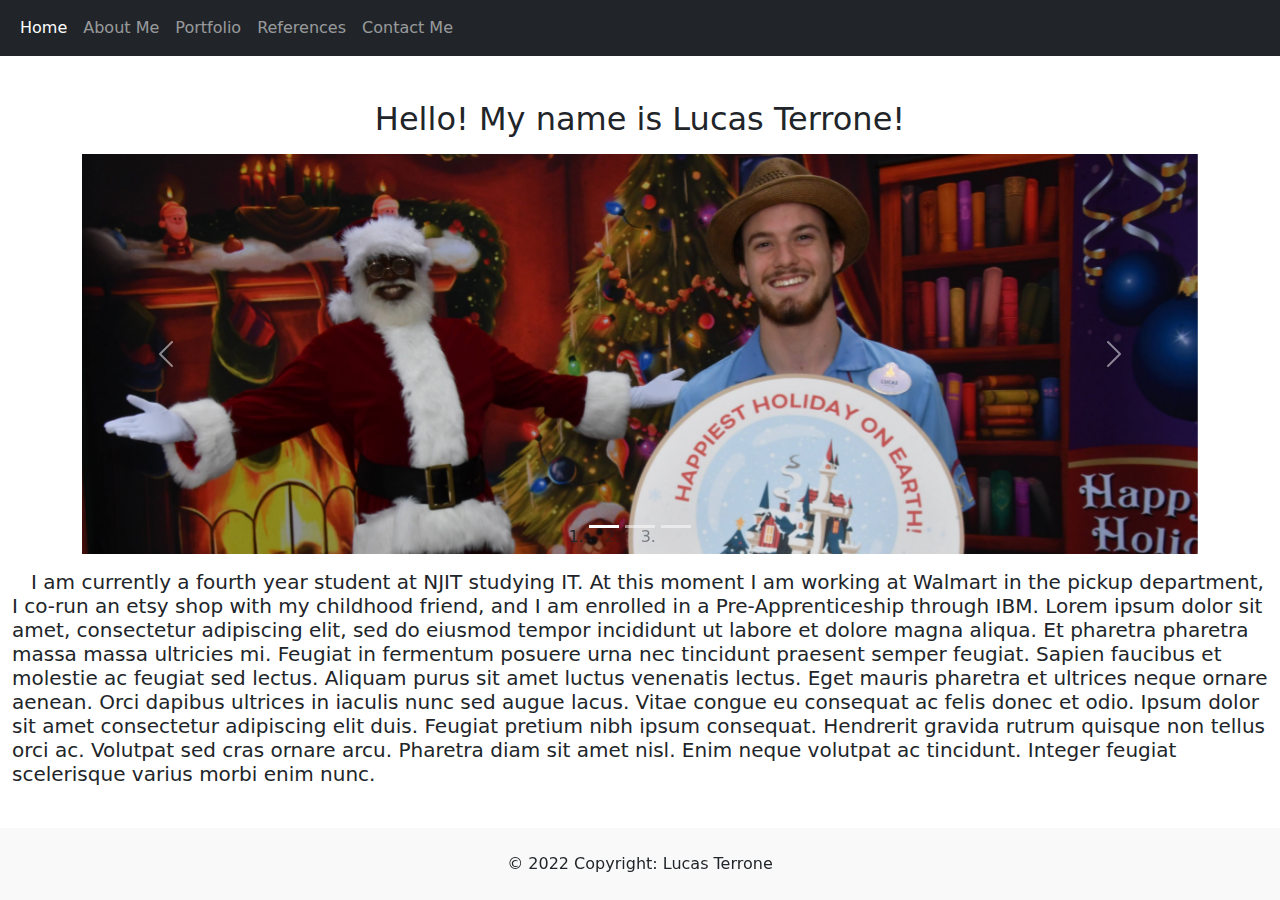
<file: index.html>
<!DOCTYPE html>
<html lang="en">
<!-- DEVELOPER Lucas Terrone, IS117-001, Fall 2022 -->
<head>
    <title>Lucas Terrone's Resume</title>
    <meta charset="UTF-8">
    <link rel="stylesheet" href="styles.css">
    <link href="https://cdn.jsdelivr.net/npm/bootstrap@5.2.2/dist/css/bootstrap.min.css" rel="stylesheet">
    <script src="https://cdn.jsdelivr.net/npm/bootstrap@5.2.2/dist/js/bootstrap.bundle.min.js"></script>
<style>
    .carousel-item {
        max-height: 400px;
    }
</style>
</head>
<body>
    <nav class="navbar navbar-expand-sm bg-dark navbar-dark fixed-top">
        <div class="container-fluid">
            <ul class="navbar-nav">
                <li class="nav-item">
                    <a class="nav-link active" href="#">Home</a>
                </li>
                <li class="nav-item">
                    <a class="nav-link" href="aboutMe.html">About Me</a>
                </li>
                <li class="nav-item">
                    <a class="nav-link" href="portfolio.html">Portfolio</a>
                </li>
                <li class="nav-item">
                    <a class="nav-link" href="references.html">References</a>
                </li>
                <li class="nav-item">
                    <a class="nav-link" href="contactMe.html">Contact Me</a>
                </li>
            </ul>
        </div>
    </nav>
    <div class="container-sm text-center">
    <p class="h2">Hello!  My name is Lucas Terrone! <br> </p>

    </div>
    <div class="container-lg my-3">
        <div id="myCarousel" class="carousel slide" data-bs-ride="carousel">
            <!-- Carousel indicators -->
            <ol class="carousel-indicators">
                <li data-bs-target="#myCarousel" data-bs-slide-to="0" class="active"></li>
                <li data-bs-target="#myCarousel" data-bs-slide-to="1"></li>
                <li data-bs-target="#myCarousel" data-bs-slide-to="2"></li>
            </ol>
            <!-- Wrapper for carousel items -->
            <div class="carousel-inner">
                <div class="carousel-item active">
                    <img src="media/xmas.JPG" class="d-block w-100" alt="Me in Disney '21">
                </div>
                <div class="carousel-item">
                    <img src="media/alaska.jpg" class="d-block w-100" alt="My family and I in Alaska '19">
                </div>
                <div class="carousel-item">
                    <img src="media/onboard.JPG" class="d-block w-100" alt="Coworkers and I in Disney '21">
                </div>
            </div>
            <!-- Carousel controls -->
            <a class="carousel-control-prev" href="#myCarousel" data-bs-slide="prev">
                <span class="carousel-control-prev-icon"></span>
            </a>
            <a class="carousel-control-next" href="#myCarousel" data-bs-slide="next">
                <span class="carousel-control-next-icon"></span>
            </a>
        </div>
    </div>
<div class="container-fluid">
    <p class="h5">&nbsp;&nbsp; I am currently a fourth year student at NJIT studying IT.  At this moment I am working at Walmart in the pickup department,
        I co-run an etsy shop with my childhood friend, and I am enrolled in a Pre-Apprenticeship through IBM.  Lorem ipsum dolor sit amet, consectetur
        adipiscing elit, sed do eiusmod tempor incididunt ut labore et dolore magna aliqua. Et pharetra pharetra massa massa ultricies mi. Feugiat in
        fermentum posuere urna nec tincidunt praesent semper feugiat. Sapien faucibus et molestie ac feugiat sed lectus. Aliquam purus sit amet luctus
        venenatis lectus. Eget mauris pharetra et ultrices neque ornare aenean. Orci dapibus ultrices in iaculis nunc sed augue lacus. Vitae congue eu
        consequat ac felis donec et odio. Ipsum dolor sit amet consectetur adipiscing elit duis. Feugiat pretium nibh ipsum consequat. Hendrerit gravida
        rutrum quisque non tellus orci ac. Volutpat sed cras ornare arcu. Pharetra diam sit amet nisl. Enim neque volutpat ac tincidunt. Integer feugiat
        scelerisque varius morbi enim nunc.
    </p>
</div>
</body>
<footer>
    <div class="text-center p-4 fixed-bottom" style="background-color: rgba(0, 0, 0, 0.025);">
        © 2022 Copyright: Lucas Terrone </a>
    </div>
</footer>
</html>
</file>
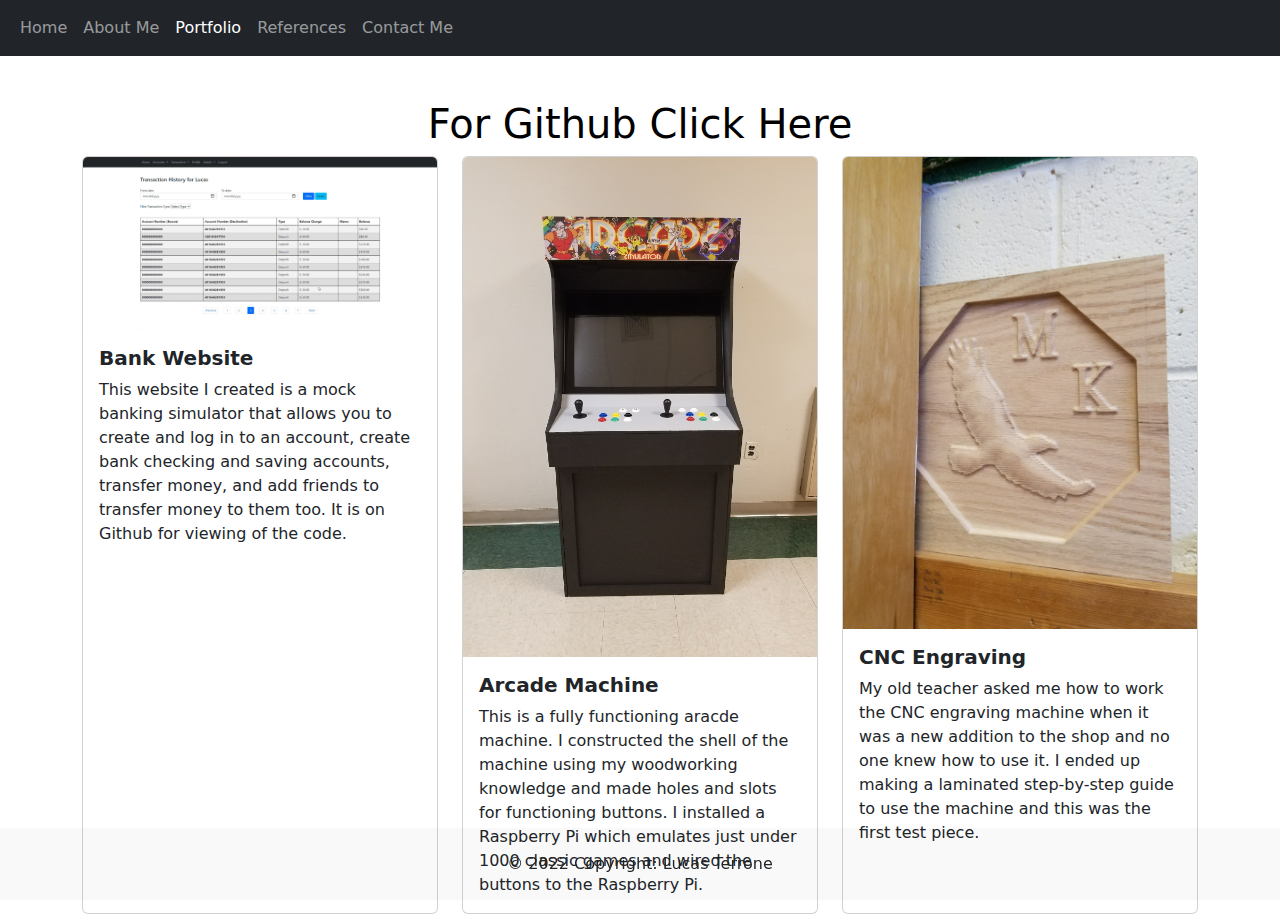
<file: portfolio.html>
<!DOCTYPE html>
<html lang="en">
<!-- DEVELOPER Lucas Terrone, IS117-001, Fall 2022 -->
<head>
    <title>My Portfolio</title>
    <meta charset="UTF-8">
    <link rel="stylesheet" href="styles.css">
    <link href="https://cdn.jsdelivr.net/npm/bootstrap@5.2.2/dist/css/bootstrap.min.css" rel="stylesheet">
    <script src="https://cdn.jsdelivr.net/npm/bootstrap@5.2.2/dist/js/bootstrap.bundle.min.js"></script>
<style>
    a {
        text-decoration: none;
        color: black;
    }
    .card-img-top {
        max-height: 500px;
    }
</style>
</head>
<body>
    <nav class="navbar navbar-expand-sm bg-dark navbar-dark fixed-top">
        <div class="container-fluid">
            <ul class="navbar-nav">
                <li class="nav-item">
                    <a class="nav-link" href="index.html">Home</a>
                </li>
                <li class="nav-item">
                    <a class="nav-link" href="aboutMe.html">About Me</a>
                </li>
                <li class="nav-item">
                    <a class="nav-link active" href="#">Portfolio</a>
                </li>
                <li class="nav-item">
                    <a class="nav-link" href="references.html">References</a>
                </li>
                <li class="nav-item">
                    <a class="nav-link" href="contactMe.html">Contact Me</a>
                </li>
            </ul>
        </div>
    </nav>
    <div class="container-lg">
        <p class="h1 text-center"><a href="https://github.com/lucast233" target="_blank">For Github Click Here</a></p>
    </div>
    <div class="container">
        <div class="row gy-4">
            <div class="col-sm">
                <div class="card h-100">
                    <img src="media/bank.png" class="card-img-top" alt="banking website project">
                    <div class="card-body">
                        <h5 class="card-title fw-bold">Bank Website</h5>
                        <p class="card-text">This website I created is a mock banking simulator that allows you to create and
                            log in to an account, create bank checking and saving accounts, transfer money, and add friends to
                            transfer money to them too.  It is on Github for viewing of the code.
                        </p>
                    </div>
                </div>
            </div>
            <div class="col-sm">
                <div class="card h-100">
                    <img src="media/arcade.jpg" class="card-img-top" alt="arcade machine">
                    <div class="card-body">
                        <h5 class="card-title fw-bold">Arcade Machine</h5>
                        <p class="card-text">This is a fully functioning aracde machine.  I constructed the shell of the machine
                        using my woodworking knowledge and made holes and slots for functioning buttons.  I installed a Raspberry Pi
                            which emulates just under 1000 classic games and wired the buttons to the Raspberry Pi.</p>
                    </div>
                </div>
            </div>
            <div class="col-sm">
                <div class="card h-100">
                    <img src="media/eagle.jpg" class="card-img-top" alt="eagle carving">
                    <div class="card-body">
                        <h5 class="card-title fw-bold">CNC Engraving</h5>
                        <p class="card-text">My old teacher asked me how to work the CNC engraving machine
                        when it was a new addition to the shop and no one knew how to use it.  I ended up
                        making a laminated step-by-step guide to use the machine and this was the first test piece.</p>
                    </div>
                </div>
            </div>
        </div>
    </div>

</body>
<footer>
    <div class="text-center p-4 fixed-bottom" style="background-color: rgba(0, 0, 0, 0.025);">
        © 2022 Copyright: Lucas Terrone </a>
    </div>
</footer>
</html>
</file>
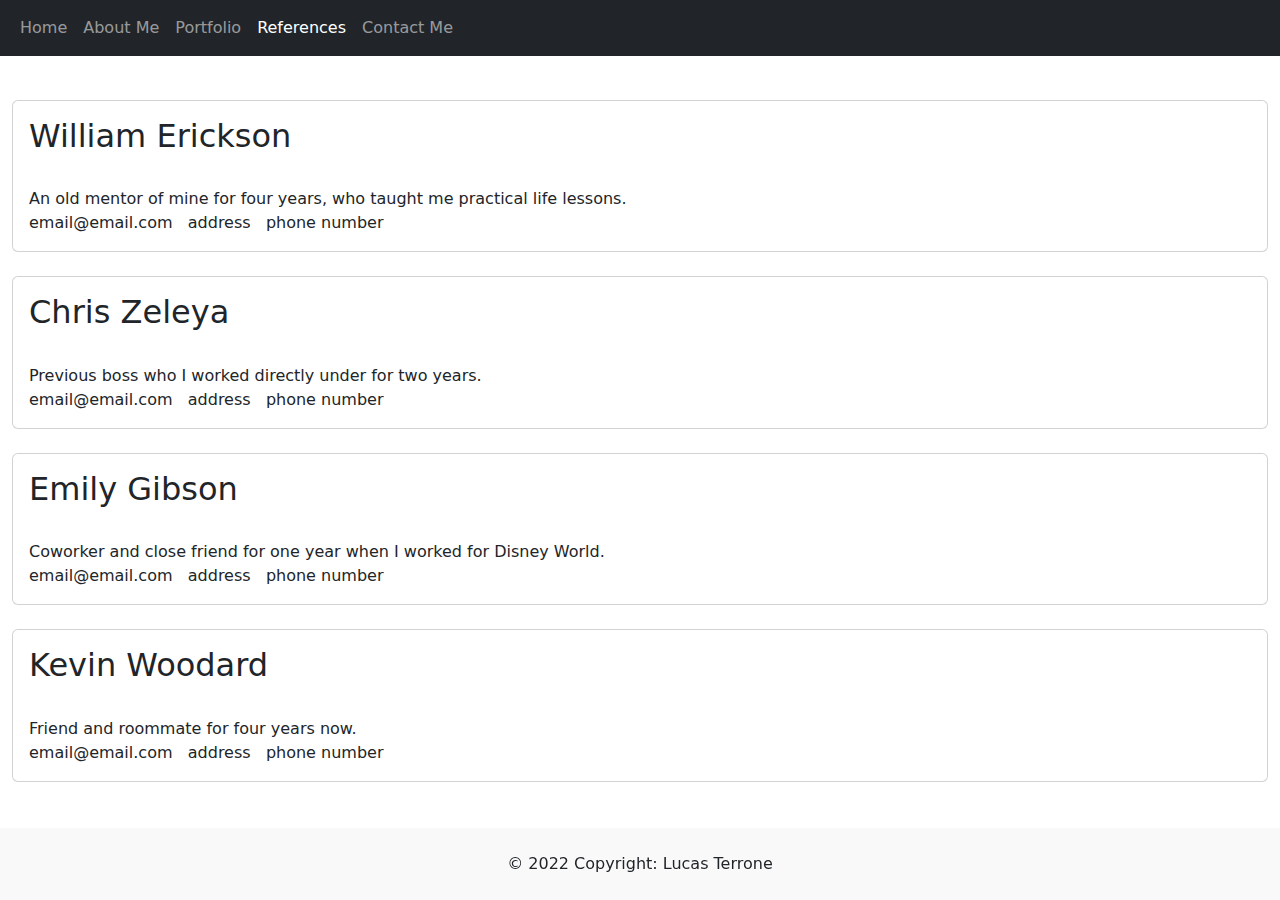
<file: references.html>
<!DOCTYPE html>
<html lang="en">
<!-- DEVELOPER Lucas Terrone, IS117-001, Fall 2022 -->
<head>
    <title>My References</title>
    <meta charset="UTF-8">
    <link rel="stylesheet" href="styles.css">
    <link href="https://cdn.jsdelivr.net/npm/bootstrap@5.2.2/dist/css/bootstrap.min.css" rel="stylesheet">
    <script src="https://cdn.jsdelivr.net/npm/bootstrap@5.2.2/dist/js/bootstrap.bundle.min.js"></script>

</head>
<body>
    <nav class="navbar navbar-expand-sm bg-dark navbar-dark fixed-top">
        <div class="container-fluid">
            <ul class="navbar-nav">
                <li class="nav-item">
                    <a class="nav-link" href="index.html">Home</a>
                </li>
                <li class="nav-item">
                    <a class="nav-link" href="aboutMe.html">About Me</a>
                </li>
                <li class="nav-item">
                    <a class="nav-link" href="portfolio.html">Portfolio</a>
                </li>
                <li class="nav-item">
                    <a class="nav-link active" href="#">References</a>
                </li>
                <li class="nav-item">
                    <a class="nav-link" href="contactMe.html">Contact Me</a>
                </li>
            </ul>
        </div>
    </nav>
    <div class="container-fluid">
    <div class="card">
        <div class="card-body">
            <p class="h2">William Erickson</p><br>An old mentor of mine for four years, who taught me practical life lessons.
            <br> email@email.com &nbsp; address &nbsp; phone number
        </div>
    </div>
    <br>    <div class="card">
        <div class="card-body">
            <p class="h2">Chris Zeleya</p><br>Previous boss who I worked directly under for two years.
            <br> email@email.com &nbsp; address &nbsp; phone number        </div>
    </div>
    <br>    <div class="card">
        <div class="card-body">
            <p class="h2">Emily Gibson</p><br>Coworker and close friend for one year when I worked for Disney World.
            <br> email@email.com &nbsp; address &nbsp; phone number        </div>
    </div>
    <br>    <div class="card">
        <div class="card-body">
            <p class="h2">Kevin Woodard</p><br>Friend and roommate for four years now.
            <br> email@email.com &nbsp; address &nbsp; phone number        </div>
    </div>
    </div>
</body>
<footer>
    <div class="text-center p-4 fixed-bottom" style="background-color: rgba(0, 0, 0, 0.025);">
        © 2022 Copyright: Lucas Terrone </a>
    </div>
</footer>
</html>
</file>
<file: styles.css>
/* DEVELOPER Lucas Terrone, IS117-001, Fall 2022 */

@media screen and (min-width: 768px) {
    body { padding-top: 100px; }
}

#contactForm {
    padding: 25px;
    border: #dbdbdb solid 1px;
    border-radius: 10px;
}
body {
    background-color: #F5F5F5;
}
</file>
